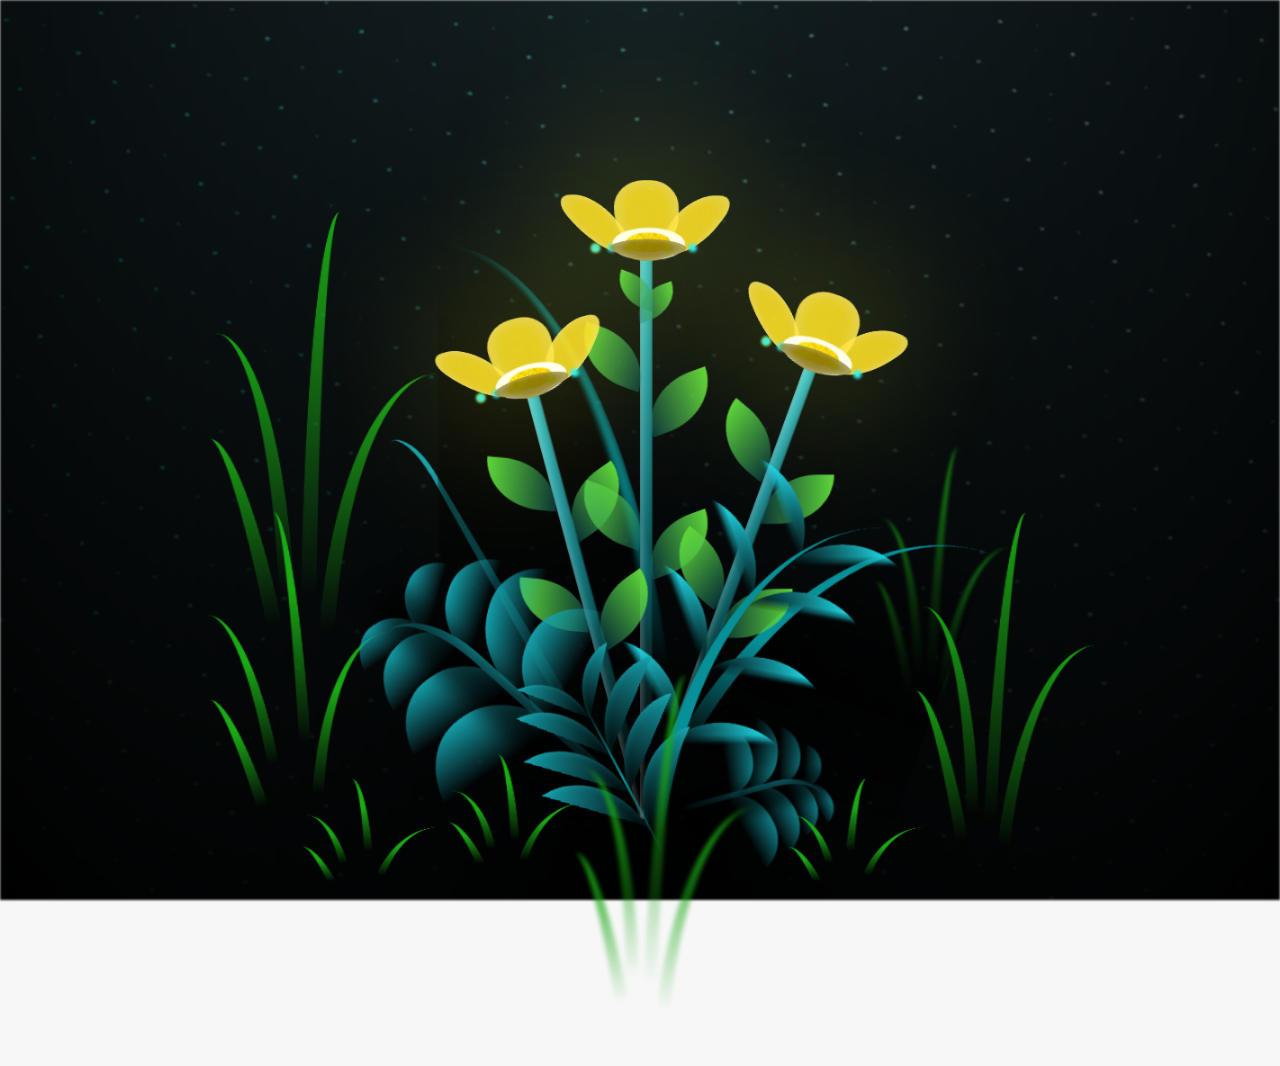
<file: flower.html>
<!DOCTYPE html>
<html lang="es">

<head>
  <meta charset="UTF-8" />
  <meta http-equiv="X-UA-Compatible" content="IE=edge" />
  <meta name="viewport" content="width=device-width, initial-scale=1.0" />
  <link rel="stylesheet" href="css/main.css" />
  <link rel="stylesheet" href="css/main.css">
  <link rel="icon" href="assets/img/flowers.png" type="image/x-icon" />
  <title>Flower</title>
</head>

<body class="container">
  <audio src="/assets/sound/ChristianBasso&HaienQiu-Flowers.mp3" autoplay></audio>
  <div id="lyrics">

  </div>

  <h1 class="titulo">Cada fotografia es un momento congelado en el tiempo. <br> <br>
    Que puede ser transformado en cientos de historias.</h1>
  <div class="night"></div>
  <div class="flowers">
    <div class="flower flower--1">
      <div class="flower__leafs flower__leafs--1">
        <div class="flower__leaf flower__leaf--1"></div>
        <div class="flower__leaf flower__leaf--2"></div>
        <div class="flower__leaf flower__leaf--3"></div>
        <div class="flower__leaf flower__leaf--4"></div>
        <div class="flower__white-circle"></div>

        <div class="flower__light flower__light--1"></div>
        <div class="flower__light flower__light--2"></div>
        <div class="flower__light flower__light--3"></div>
        <div class="flower__light flower__light--4"></div>
        <div class="flower__light flower__light--5"></div>
        <div class="flower__light flower__light--6"></div>
        <div class="flower__light flower__light--7"></div>
        <div class="flower__light flower__light--8"></div>
      </div>
      <div class="flower__line">
        <div class="flower__line__leaf flower__line__leaf--1"></div>
        <div class="flower__line__leaf flower__line__leaf--2"></div>
        <div class="flower__line__leaf flower__line__leaf--3"></div>
        <div class="flower__line__leaf flower__line__leaf--4"></div>
        <div class="flower__line__leaf flower__line__leaf--5"></div>
        <div class="flower__line__leaf flower__line__leaf--6"></div>
      </div>
    </div>

    <div class="flower flower--2">
      <div class="flower__leafs flower__leafs--2">
        <div class="flower__leaf flower__leaf--1"></div>
        <div class="flower__leaf flower__leaf--2"></div>
        <div class="flower__leaf flower__leaf--3"></div>
        <div class="flower__leaf flower__leaf--4"></div>
        <div class="flower__white-circle"></div>

        <div class="flower__light flower__light--1"></div>
        <div class="flower__light flower__light--2"></div>
        <div class="flower__light flower__light--3"></div>
        <div class="flower__light flower__light--4"></div>
        <div class="flower__light flower__light--5"></div>
        <div class="flower__light flower__light--6"></div>
        <div class="flower__light flower__light--7"></div>
        <div class="flower__light flower__light--8"></div>
      </div>
      <div class="flower__line">
        <div class="flower__line__leaf flower__line__leaf--1"></div>
        <div class="flower__line__leaf flower__line__leaf--2"></div>
        <div class="flower__line__leaf flower__line__leaf--3"></div>
        <div class="flower__line__leaf flower__line__leaf--4"></div>
      </div>
    </div>

    <div class="flower flower--3">
      <div class="flower__leafs flower__leafs--3">
        <div class="flower__leaf flower__leaf--1"></div>
        <div class="flower__leaf flower__leaf--2"></div>
        <div class="flower__leaf flower__leaf--3"></div>
        <div class="flower__leaf flower__leaf--4"></div>
        <div class="flower__white-circle"></div>

        <div class="flower__light flower__light--1"></div>
        <div class="flower__light flower__light--2"></div>
        <div class="flower__light flower__light--3"></div>
        <div class="flower__light flower__light--4"></div>
        <div class="flower__light flower__light--5"></div>
        <div class="flower__light flower__light--6"></div>
        <div class="flower__light flower__light--7"></div>
        <div class="flower__light flower__light--8"></div>
      </div>
      <div class="flower__line">
        <div class="flower__line__leaf flower__line__leaf--1"></div>
        <div class="flower__line__leaf flower__line__leaf--2"></div>
        <div class="flower__line__leaf flower__line__leaf--3"></div>
        <div class="flower__line__leaf flower__line__leaf--4"></div>
      </div>
    </div>

    <div class="grow-ans" style="--d: 1.2s">
      <div class="flower__g-long">
        <div class="flower__g-long__top"></div>
        <div class="flower__g-long__bottom"></div>
      </div>
    </div>

    <div class="growing-grass">
      <div class="flower__grass flower__grass--1">
        <div class="flower__grass--top"></div>
        <div class="flower__grass--bottom"></div>
        <div class="flower__grass__leaf flower__grass__leaf--1"></div>
        <div class="flower__grass__leaf flower__grass__leaf--2"></div>
        <div class="flower__grass__leaf flower__grass__leaf--3"></div>
        <div class="flower__grass__leaf flower__grass__leaf--4"></div>
        <div class="flower__grass__leaf flower__grass__leaf--5"></div>
        <div class="flower__grass__leaf flower__grass__leaf--6"></div>
        <div class="flower__grass__leaf flower__grass__leaf--7"></div>
        <div class="flower__grass__leaf flower__grass__leaf--8"></div>
        <div class="flower__grass__overlay"></div>
      </div>
    </div>

    <div class="growing-grass">
      <div class="flower__grass flower__grass--2">
        <div class="flower__grass--top"></div>
        <div class="flower__grass--bottom"></div>
        <div class="flower__grass__leaf flower__grass__leaf--1"></div>
        <div class="flower__grass__leaf flower__grass__leaf--2"></div>
        <div class="flower__grass__leaf flower__grass__leaf--3"></div>
        <div class="flower__grass__leaf flower__grass__leaf--4"></div>
        <div class="flower__grass__leaf flower__grass__leaf--5"></div>
        <div class="flower__grass__leaf flower__grass__leaf--6"></div>
        <div class="flower__grass__leaf flower__grass__leaf--7"></div>
        <div class="flower__grass__leaf flower__grass__leaf--8"></div>
        <div class="flower__grass__overlay"></div>
      </div>
    </div>

    <div class="grow-ans" style="--d: 2.4s">
      <div class="flower__g-right flower__g-right--1">
        <div class="leaf"></div>
      </div>
    </div>

    <div class="grow-ans" style="--d: 2.8s">
      <div class="flower__g-right flower__g-right--2">
        <div class="leaf"></div>
      </div>
    </div>

    <div class="grow-ans" style="--d: 2.8s">
      <div class="flower__g-front">
        <div class="flower__g-front__leaf-wrapper flower__g-front__leaf-wrapper--1">
          <div class="flower__g-front__leaf"></div>
        </div>
        <div class="flower__g-front__leaf-wrapper flower__g-front__leaf-wrapper--2">
          <div class="flower__g-front__leaf"></div>
        </div>
        <div class="flower__g-front__leaf-wrapper flower__g-front__leaf-wrapper--3">
          <div class="flower__g-front__leaf"></div>
        </div>
        <div class="flower__g-front__leaf-wrapper flower__g-front__leaf-wrapper--4">
          <div class="flower__g-front__leaf"></div>
        </div>
        <div class="flower__g-front__leaf-wrapper flower__g-front__leaf-wrapper--5">
          <div class="flower__g-front__leaf"></div>
        </div>
        <div class="flower__g-front__leaf-wrapper flower__g-front__leaf-wrapper--6">
          <div class="flower__g-front__leaf"></div>
        </div>
        <div class="flower__g-front__leaf-wrapper flower__g-front__leaf-wrapper--7">
          <div class="flower__g-front__leaf"></div>
        </div>
        <div class="flower__g-front__leaf-wrapper flower__g-front__leaf-wrapper--8">
          <div class="flower__g-front__leaf"></div>
        </div>
        <div class="flower__g-front__line"></div>
      </div>
    </div>

    <div class="grow-ans" style="--d: 3.2s">
      <div class="flower__g-fr">
        <div class="leaf"></div>
        <div class="flower__g-fr__leaf flower__g-fr__leaf--1"></div>
        <div class="flower__g-fr__leaf flower__g-fr__leaf--2"></div>
        <div class="flower__g-fr__leaf flower__g-fr__leaf--3"></div>
        <div class="flower__g-fr__leaf flower__g-fr__leaf--4"></div>
        <div class="flower__g-fr__leaf flower__g-fr__leaf--5"></div>
        <div class="flower__g-fr__leaf flower__g-fr__leaf--6"></div>
        <div class="flower__g-fr__leaf flower__g-fr__leaf--7"></div>
        <div class="flower__g-fr__leaf flower__g-fr__leaf--8"></div>
      </div>
    </div>

    <div class="long-g long-g--0">
      <div class="grow-ans" style="--d: 3s">
        <div class="leaf leaf--0"></div>
      </div>
      <div class="grow-ans" style="--d: 2.2s">
        <div class="leaf leaf--1"></div>
      </div>
      <div class="grow-ans" style="--d: 3.4s">
        <div class="leaf leaf--2"></div>
      </div>
      <div class="grow-ans" style="--d: 3.6s">
        <div class="leaf leaf--3"></div>
      </div>
    </div>

    <div class="long-g long-g--1">
      <div class="grow-ans" style="--d: 3.6s">
        <div class="leaf leaf--0"></div>
      </div>
      <div class="grow-ans" style="--d: 3.8s">
        <div class="leaf leaf--1"></div>
      </div>
      <div class="grow-ans" style="--d: 4s">
        <div class="leaf leaf--2"></div>
      </div>
      <div class="grow-ans" style="--d: 4.2s">
        <div class="leaf leaf--3"></div>
      </div>
    </div>

    <div class="long-g long-g--2">
      <div class="grow-ans" style="--d: 4s">
        <div class="leaf leaf--0"></div>
      </div>
      <div class="grow-ans" style="--d: 4.2s">
        <div class="leaf leaf--1"></div>
      </div>
      <div class="grow-ans" style="--d: 4.4s">
        <div class="leaf leaf--2"></div>
      </div>
      <div class="grow-ans" style="--d: 4.6s">
        <div class="leaf leaf--3"></div>
      </div>
    </div>

    <div class="long-g long-g--3">
      <div class="grow-ans" style="--d: 4s">
        <div class="leaf leaf--0"></div>
      </div>
      <div class="grow-ans" style="--d: 4.2s">
        <div class="leaf leaf--1"></div>
      </div>
      <div class="grow-ans" style="--d: 3s">
        <div class="leaf leaf--2"></div>
      </div>
      <div class="grow-ans" style="--d: 3.6s">
        <div class="leaf leaf--3"></div>
      </div>
    </div>

    <div class="long-g long-g--4">
      <div class="grow-ans" style="--d: 4s">
        <div class="leaf leaf--0"></div>
      </div>
      <div class="grow-ans" style="--d: 4.2s">
        <div class="leaf leaf--1"></div>
      </div>
      <div class="grow-ans" style="--d: 3s">
        <div class="leaf leaf--2"></div>
      </div>
      <div class="grow-ans" style="--d: 3.6s">
        <div class="leaf leaf--3"></div>
      </div>
    </div>

    <div class="long-g long-g--5">
      <div class="grow-ans" style="--d: 4s">
        <div class="leaf leaf--0"></div>
      </div>
      <div class="grow-ans" style="--d: 4.2s">
        <div class="leaf leaf--1"></div>
      </div>
      <div class="grow-ans" style="--d: 3s">
        <div class="leaf leaf--2"></div>
      </div>
      <div class="grow-ans" style="--d: 3.6s">
        <div class="leaf leaf--3"></div>
      </div>
    </div>

    <div class="long-g long-g--6">
      <div class="grow-ans" style="--d: 4.2s">
        <div class="leaf leaf--0"></div>
      </div>
      <div class="grow-ans" style="--d: 4.4s">
        <div class="leaf leaf--1"></div>
      </div>
      <div class="grow-ans" style="--d: 4.6s">
        <div class="leaf leaf--2"></div>
      </div>
      <div class="grow-ans" style="--d: 4.8s">
        <div class="leaf leaf--3"></div>
      </div>
    </div>

    <div class="long-g long-g--7">
      <div class="grow-ans" style="--d: 3s">
        <div class="leaf leaf--0"></div>
      </div>
      <div class="grow-ans" style="--d: 3.2s">
        <div class="leaf leaf--1"></div>
      </div>
      <div class="grow-ans" style="--d: 3.5s">
        <div class="leaf leaf--2"></div>
      </div>
      <div class="grow-ans" style="--d: 3.6s">
        <div class="leaf leaf--3"></div>
      </div>
    </div>
  </div>
  <script src="js/anim.js"></script>
  <script src="js/main.js"></script>
</body>

</html>
</file>
<file: css/main.css>
*,
*::after,
*::before {
  padding: 0;
  margin: 0;
  box-sizing: border-box;
}

:root {
  --dark-color: #000;
}

body {
  display: flex;
  align-items: flex-end;
  justify-content: center;
  min-height: 100vh;
  background-color: var(--dark-color);
  overflow: hidden;
  perspective: 1000px;
}

#lyrics {
  font-size: 28px;
  font-family: "Franklin Gothic Medium", "Arial Narrow", Arial, sans-serif;
  color: white;
  position: absolute;
  margin-bottom: 20%;
  z-index: 1;
  font-weight: bold;
  letter-spacing: 4px;
}
@media only screen and (max-width: 600px) {
  /* Estilos específicos para dispositivos con un ancho máximo de 600px */
  #lyrics {
      font-size: 14px; /* Reduce el tamaño del texto para dispositivos más pequeños */
      margin-bottom: 530px;
      letter-spacing: 3px;
  }

}
.titulo {
  margin-bottom: 180px;
  font-family: "Arial Narrow", Arial, sans-serif;
  color: yellow;
  position: absolute;
  font-weight: bold;
  letter-spacing: 10px;
  opacity: 0;
  animation: fadeIn 3s ease-in-out forwards;
  text-align: center;
}
@keyframes fadeIn {
  from {
    opacity: 0;
  }
  to {
    opacity: 1;
  }
}

.night {
  z-index: -1;
  position: absolute;
  left: 50%;
  top: 0;
  transform: translateX(-50%);
  width: 100%;
  height: 100%;
  filter: blur(0.1vmin);
  background-image: radial-gradient(
      ellipse at top,
      transparent 0%,
      var(--dark-color)
    ),
    radial-gradient(
      ellipse at bottom,
      var(--dark-color),
      rgba(145, 233, 255, 0.2)
    ),
    repeating-linear-gradient(
      220deg,
      rgb(0, 0, 0) 0px,
      rgb(0, 0, 0) 19px,
      transparent 19px,
      transparent 22px
    ),
    repeating-linear-gradient(
      189deg,
      rgb(0, 0, 0) 0px,
      rgb(0, 0, 0) 19px,
      transparent 19px,
      transparent 22px
    ),
    repeating-linear-gradient(
      148deg,
      rgb(0, 0, 0) 0px,
      rgb(0, 0, 0) 19px,
      transparent 19px,
      transparent 22px
    ),
    linear-gradient(90deg, rgb(0, 255, 250), rgb(240, 240, 240));
}

.flowers {
  position: relative;
  transform: scale(0.9);
  /*margin-bottom: 100px;
  */
}

@media only screen and (max-width: 600px) {
  /* Estilos específicos para dispositivos con un ancho máximo de 600px */
.flowers {
      font-size: 14px;
      margin-bottom: 35%;
      letter-spacing: 3px;
      transform: scale(1.0);
}

}

.flower {
  position: absolute;
  bottom: 10vmin;
  transform-origin: bottom center;
  z-index: 10;
  --fl-speed: 0.8s;
}
.flower--1 {
  -webkit-animation: moving-flower-1 4s linear infinite;
  animation: moving-flower-1 4s linear infinite;
}
.flower--1 .flower__line {
  height: 70vmin;
  -webkit-animation-delay: 0.3s;
  animation-delay: 0.3s;
}
.flower--1 .flower__line__leaf--1 {
  -webkit-animation: blooming-leaf-right var(--fl-speed) 1.6s backwards;
  animation: blooming-leaf-right var(--fl-speed) 1.6s backwards;
}
.flower--1 .flower__line__leaf--2 {
  -webkit-animation: blooming-leaf-right var(--fl-speed) 1.4s backwards;
  animation: blooming-leaf-right var(--fl-speed) 1.4s backwards;
}
.flower--1 .flower__line__leaf--3 {
  -webkit-animation: blooming-leaf-left var(--fl-speed) 1.2s backwards;
  animation: blooming-leaf-left var(--fl-speed) 1.2s backwards;
}
.flower--1 .flower__line__leaf--4 {
  -webkit-animation: blooming-leaf-left var(--fl-speed) 1s backwards;
  animation: blooming-leaf-left var(--fl-speed) 1s backwards;
}
.flower--1 .flower__line__leaf--5 {
  -webkit-animation: blooming-leaf-right var(--fl-speed) 1.8s backwards;
  animation: blooming-leaf-right var(--fl-speed) 1.8s backwards;
}
.flower--1 .flower__line__leaf--6 {
  -webkit-animation: blooming-leaf-left var(--fl-speed) 2s backwards;
  animation: blooming-leaf-left var(--fl-speed) 2s backwards;
}
.flower--2 {
  left: 50%;
  transform: rotate(20deg);
  -webkit-animation: moving-flower-2 4s linear infinite;
  animation: moving-flower-2 4s linear infinite;
}
.flower--2 .flower__line {
  height: 60vmin;
  -webkit-animation-delay: 0.6s;
  animation-delay: 0.6s;
}
.flower--2 .flower__line__leaf--1 {
  -webkit-animation: blooming-leaf-right var(--fl-speed) 1.9s backwards;
  animation: blooming-leaf-right var(--fl-speed) 1.9s backwards;
}
.flower--2 .flower__line__leaf--2 {
  -webkit-animation: blooming-leaf-right var(--fl-speed) 1.7s backwards;
  animation: blooming-leaf-right var(--fl-speed) 1.7s backwards;
}
.flower--2 .flower__line__leaf--3 {
  -webkit-animation: blooming-leaf-left var(--fl-speed) 1.5s backwards;
  animation: blooming-leaf-left var(--fl-speed) 1.5s backwards;
}
.flower--2 .flower__line__leaf--4 {
  -webkit-animation: blooming-leaf-left var(--fl-speed) 1.3s backwards;
  animation: blooming-leaf-left var(--fl-speed) 1.3s backwards;
}
.flower--3 {
  left: 50%;
  transform: rotate(-15deg);
  -webkit-animation: moving-flower-3 4s linear infinite;
  animation: moving-flower-3 4s linear infinite;
}
.flower--3 .flower__line {
  -webkit-animation-delay: 0.9s;
  animation-delay: 0.9s;
}
.flower--3 .flower__line__leaf--1 {
  -webkit-animation: blooming-leaf-right var(--fl-speed) 2.5s backwards;
  animation: blooming-leaf-right var(--fl-speed) 2.5s backwards;
}
.flower--3 .flower__line__leaf--2 {
  -webkit-animation: blooming-leaf-right var(--fl-speed) 2.3s backwards;
  animation: blooming-leaf-right var(--fl-speed) 2.3s backwards;
}
.flower--3 .flower__line__leaf--3 {
  -webkit-animation: blooming-leaf-left var(--fl-speed) 2.1s backwards;
  animation: blooming-leaf-left var(--fl-speed) 2.1s backwards;
}
.flower--3 .flower__line__leaf--4 {
  -webkit-animation: blooming-leaf-left var(--fl-speed) 1.9s backwards;
  animation: blooming-leaf-left var(--fl-speed) 1.9s backwards;
}
.flower__leafs {
  position: relative;
  -webkit-animation: blooming-flower 2s backwards;
  animation: blooming-flower 2s backwards;
}
.flower__leafs--1 {
  -webkit-animation-delay: 1.1s;
  animation-delay: 1.1s;
}
.flower__leafs--2 {
  -webkit-animation-delay: 1.4s;
  animation-delay: 1.4s;
}
.flower__leafs--3 {
  -webkit-animation-delay: 1.7s;
  animation-delay: 1.7s;
}
.flower__leafs::after {
  content: "";
  position: absolute;
  left: 0;
  top: 0;
  transform: translate(-50%, -100%);
  width: 8vmin;
  height: 8vmin;
  background-color: #f9fd25;
  /* background-color: #fd2525; */
  filter: blur(10vmin);
}
.flower__leaf {
  position: absolute;
  bottom: 0;
  left: 50%;
  width: 8vmin;
  height: 11vmin;
  border-radius: 51% 49% 47% 53%/44% 45% 55% 69%;
  background-color: #253bfd;
  background-color: #fddd25;
  transform-origin: bottom center;
  opacity: 0.9;
  box-shadow: inset 0 0 2vmin rgba(255, 255, 255, 0.5);
}
.flower__leaf--1 {
  transform: translate(-10%, 1%) rotateY(40deg) rotateX(-50deg);
}
.flower__leaf--2 {
  transform: translate(-50%, -4%) rotateX(40deg);
}
.flower__leaf--3 {
  transform: translate(-90%, 0%) rotateY(45deg) rotateX(50deg);
}
.flower__leaf--4 {
  width: 8vmin;
  height: 8vmin;
  transform-origin: bottom left;
  border-radius: 4vmin 10vmin 4vmin 4vmin;
  transform: translate(0%, 18%) rotateX(70deg) rotate(-43deg);
  background-color: #7c6901;
  z-index: 1;
  opacity: 0.8;
}
.flower__white-circle {
  position: absolute;
  left: -3.5vmin;
  top: -3vmin;
  width: 9vmin;
  height: 4vmin;
  border-radius: 50%;
  background-color: #fff;
}
.flower__white-circle::after {
  content: "";
  position: absolute;
  left: 50%;
  top: 45%;
  transform: translate(-50%, -50%);
  width: 60%;
  height: 60%;
  border-radius: inherit;
  background-image: repeating-linear-gradient(
      135deg,
      rgba(0, 0, 0, 0.03) 0px,
      rgba(0, 0, 0, 0.03) 1px,
      transparent 1px,
      transparent 12px
    ),
    repeating-linear-gradient(
      45deg,
      rgba(0, 0, 0, 0.03) 0px,
      rgba(0, 0, 0, 0.03) 1px,
      transparent 1px,
      transparent 12px
    ),
    repeating-linear-gradient(
      67.5deg,
      rgba(0, 0, 0, 0.03) 0px,
      rgba(0, 0, 0, 0.03) 1px,
      transparent 1px,
      transparent 12px
    ),
    repeating-linear-gradient(
      135deg,
      rgba(0, 0, 0, 0.03) 0px,
      rgba(0, 0, 0, 0.03) 1px,
      transparent 1px,
      transparent 12px
    ),
    repeating-linear-gradient(
      45deg,
      rgba(0, 0, 0, 0.03) 0px,
      rgba(0, 0, 0, 0.03) 1px,
      transparent 1px,
      transparent 12px
    ),
    repeating-linear-gradient(
      112.5deg,
      rgba(0, 0, 0, 0.03) 0px,
      rgba(0, 0, 0, 0.03) 1px,
      transparent 1px,
      transparent 12px
    ),
    repeating-linear-gradient(
      112.5deg,
      rgba(0, 0, 0, 0.03) 0px,
      rgba(0, 0, 0, 0.03) 1px,
      transparent 1px,
      transparent 12px
    ),
    repeating-linear-gradient(
      45deg,
      rgba(0, 0, 0, 0.03) 0px,
      rgba(0, 0, 0, 0.03) 1px,
      transparent 1px,
      transparent 12px
    ),
    repeating-linear-gradient(
      22.5deg,
      rgba(0, 0, 0, 0.03) 0px,
      rgba(0, 0, 0, 0.03) 1px,
      transparent 1px,
      transparent 12px
    ),
    repeating-linear-gradient(
      45deg,
      rgba(0, 0, 0, 0.03) 0px,
      rgba(0, 0, 0, 0.03) 1px,
      transparent 1px,
      transparent 12px
    ),
    repeating-linear-gradient(
      22.5deg,
      rgba(0, 0, 0, 0.03) 0px,
      rgba(0, 0, 0, 0.03) 1px,
      transparent 1px,
      transparent 12px
    ),
    repeating-linear-gradient(
      135deg,
      rgba(0, 0, 0, 0.03) 0px,
      rgba(0, 0, 0, 0.03) 1px,
      transparent 1px,
      transparent 12px
    ),
    repeating-linear-gradient(
      157.5deg,
      rgba(0, 0, 0, 0.03) 0px,
      rgba(0, 0, 0, 0.03) 1px,
      transparent 1px,
      transparent 12px
    ),
    repeating-linear-gradient(
      67.5deg,
      rgba(0, 0, 0, 0.03) 0px,
      rgba(0, 0, 0, 0.03) 1px,
      transparent 1px,
      transparent 12px
    ),
    repeating-linear-gradient(
      67.5deg,
      rgba(0, 0, 0, 0.03) 0px,
      rgba(0, 0, 0, 0.03) 1px,
      transparent 1px,
      transparent 12px
    ),
    linear-gradient(90deg, rgb(255, 235, 18), rgb(255, 206, 0));
}
.flower__line {
  height: 55vmin;
  width: 1.5vmin;
  background-image: linear-gradient(
      to left,
      rgba(0, 0, 0, 0.2),
      transparent,
      rgba(255, 255, 255, 0.2)
    ),
    linear-gradient(to top, transparent 10%, #14757a, #39c6d6);
  box-shadow: inset 0 0 2px rgba(0, 0, 0, 0.5);
  -webkit-animation: grow-flower-tree 4s backwards;
  animation: grow-flower-tree 4s backwards;
}
.flower__line__leaf {
  --w: 7vmin;
  --h: calc(var(--w) + 2vmin);
  position: absolute;
  top: 20%;
  left: 90%;
  width: var(--w);
  height: var(--h);
  border-top-right-radius: var(--h);
  border-bottom-left-radius: var(--h);
  background-image: linear-gradient(to top, rgba(20, 117, 122, 0.4), #5ed639);
}
.flower__line__leaf--1 {
  transform: rotate(70deg) rotateY(30deg);
}
.flower__line__leaf--2 {
  top: 45%;
  transform: rotate(70deg) rotateY(30deg);
}
.flower__line__leaf--3,
.flower__line__leaf--4,
.flower__line__leaf--6 {
  border-top-right-radius: 0;
  border-bottom-left-radius: 0;
  border-top-left-radius: var(--h);
  border-bottom-right-radius: var(--h);
  left: -460%;
  top: 12%;
  transform: rotate(-70deg) rotateY(30deg);
}
.flower__line__leaf--4 {
  top: 40%;
}
.flower__line__leaf--5 {
  top: 0;
  transform-origin: left;
  transform: rotate(70deg) rotateY(30deg) scale(0.6);
}
.flower__line__leaf--6 {
  top: -2%;
  left: -450%;
  transform-origin: right;
  transform: rotate(-70deg) rotateY(30deg) scale(0.6);
}
.flower__light {
  position: absolute;
  bottom: 0vmin;
  width: 1vmin;
  height: 1vmin;
  background-color: rgb(255, 251, 0);
  border-radius: 50%;
  filter: blur(0.2vmin);
  -webkit-animation: light-ans 4s linear infinite backwards;
  animation: light-ans 4s linear infinite backwards;
}
.flower__light:nth-child(odd) {
  background-color: #23f0ff;
}
.flower__light--1 {
  left: -2vmin;
  -webkit-animation-delay: 1s;
  animation-delay: 1s;
}
.flower__light--2 {
  left: 3vmin;
  -webkit-animation-delay: 0.5s;
  animation-delay: 0.5s;
}
.flower__light--3 {
  left: -6vmin;
  -webkit-animation-delay: 0.3s;
  animation-delay: 0.3s;
}
.flower__light--4 {
  left: 6vmin;
  -webkit-animation-delay: 0.9s;
  animation-delay: 0.9s;
}
.flower__light--5 {
  left: -1vmin;
  -webkit-animation-delay: 1.5s;
  animation-delay: 1.5s;
}
.flower__light--6 {
  left: -4vmin;
  -webkit-animation-delay: 3s;
  animation-delay: 3s;
}
.flower__light--7 {
  left: 3vmin;
  -webkit-animation-delay: 2s;
  animation-delay: 2s;
}
.flower__light--8 {
  left: -6vmin;
  -webkit-animation-delay: 3.5s;
  animation-delay: 3.5s;
}
.flower__grass {
  --c: #159faa;
  --line-w: 1.5vmin;
  position: absolute;
  bottom: 12vmin;
  left: -7vmin;
  display: flex;
  flex-direction: column;
  align-items: flex-end;
  z-index: 20;
  transform-origin: bottom center;
  transform: rotate(-48deg) rotateY(40deg);
}
.flower__grass--1 {
  -webkit-animation: moving-grass 2s linear infinite;
  animation: moving-grass 2s linear infinite;
}
.flower__grass--2 {
  left: 2vmin;
  bottom: 10vmin;
  transform: scale(0.5) rotate(75deg) rotateX(10deg) rotateY(-200deg);
  opacity: 0.8;
  z-index: 0;
  -webkit-animation: moving-grass--2 1.5s linear infinite;
  animation: moving-grass--2 1.5s linear infinite;
}
.flower__grass--top {
  width: 7vmin;
  height: 10vmin;
  border-top-right-radius: 100%;
  border-right: var(--line-w) solid var(--c);
  transform-origin: bottom center;
  transform: rotate(-2deg);
}
.flower__grass--bottom {
  margin-top: -2px;
  width: var(--line-w);
  height: 25vmin;
  background-image: linear-gradient(to top, transparent, var(--c));
}
.flower__grass__leaf {
  --size: 10vmin;
  position: absolute;
  width: calc(var(--size) * 2.1);
  height: var(--size);
  border-top-left-radius: var(--size);
  border-top-right-radius: var(--size);
  background-image: linear-gradient(
    to top,
    transparent,
    transparent 30%,
    var(--c)
  );
  z-index: 100;
}
.flower__grass__leaf--1 {
  top: -6%;
  left: 30%;
  --size: 6vmin;
  transform: rotate(-20deg);
  -webkit-animation: growing-grass-ans--1 2s 2.6s backwards;
  animation: growing-grass-ans--1 2s 2.6s backwards;
}
@-webkit-keyframes growing-grass-ans--1 {
  0% {
    transform-origin: bottom left;
    transform: rotate(-20deg) scale(0);
  }
}
@keyframes growing-grass-ans--1 {
  0% {
    transform-origin: bottom left;
    transform: rotate(-20deg) scale(0);
  }
}
.flower__grass__leaf--2 {
  top: -5%;
  left: -110%;
  --size: 6vmin;
  transform: rotate(10deg);
  -webkit-animation: growing-grass-ans--2 2s 2.4s linear backwards;
  animation: growing-grass-ans--2 2s 2.4s linear backwards;
}
@-webkit-keyframes growing-grass-ans--2 {
  0% {
    transform-origin: bottom right;
    transform: rotate(10deg) scale(0);
  }
}
@keyframes growing-grass-ans--2 {
  0% {
    transform-origin: bottom right;
    transform: rotate(10deg) scale(0);
  }
}
.flower__grass__leaf--3 {
  top: 5%;
  left: 60%;
  --size: 8vmin;
  transform: rotate(-18deg) rotateX(-20deg);
  -webkit-animation: growing-grass-ans--3 2s 2.2s linear backwards;
  animation: growing-grass-ans--3 2s 2.2s linear backwards;
}
@-webkit-keyframes growing-grass-ans--3 {
  0% {
    transform-origin: bottom left;
    transform: rotate(-18deg) rotateX(-20deg) scale(0);
  }
}
@keyframes growing-grass-ans--3 {
  0% {
    transform-origin: bottom left;
    transform: rotate(-18deg) rotateX(-20deg) scale(0);
  }
}
.flower__grass__leaf--4 {
  top: 6%;
  left: -135%;
  --size: 8vmin;
  transform: rotate(2deg);
  -webkit-animation: growing-grass-ans--4 2s 2s linear backwards;
  animation: growing-grass-ans--4 2s 2s linear backwards;
}
@-webkit-keyframes growing-grass-ans--4 {
  0% {
    transform-origin: bottom right;
    transform: rotate(2deg) scale(0);
  }
}
@keyframes growing-grass-ans--4 {
  0% {
    transform-origin: bottom right;
    transform: rotate(2deg) scale(0);
  }
}
.flower__grass__leaf--5 {
  top: 20%;
  left: 60%;
  --size: 10vmin;
  transform: rotate(-24deg) rotateX(-20deg);
  -webkit-animation: growing-grass-ans--5 2s 1.8s linear backwards;
  animation: growing-grass-ans--5 2s 1.8s linear backwards;
}
@-webkit-keyframes growing-grass-ans--5 {
  0% {
    transform-origin: bottom left;
    transform: rotate(-24deg) rotateX(-20deg) scale(0);
  }
}
@keyframes growing-grass-ans--5 {
  0% {
    transform-origin: bottom left;
    transform: rotate(-24deg) rotateX(-20deg) scale(0);
  }
}
.flower__grass__leaf--6 {
  top: 22%;
  left: -180%;
  --size: 10vmin;
  transform: rotate(10deg);
  -webkit-animation: growing-grass-ans--6 2s 1.6s linear backwards;
  animation: growing-grass-ans--6 2s 1.6s linear backwards;
}
@-webkit-keyframes growing-grass-ans--6 {
  0% {
    transform-origin: bottom right;
    transform: rotate(10deg) scale(0);
  }
}
@keyframes growing-grass-ans--6 {
  0% {
    transform-origin: bottom right;
    transform: rotate(10deg) scale(0);
  }
}
.flower__grass__leaf--7 {
  top: 39%;
  left: 70%;
  --size: 10vmin;
  transform: rotate(-10deg);
  -webkit-animation: growing-grass-ans--7 2s 1.4s linear backwards;
  animation: growing-grass-ans--7 2s 1.4s linear backwards;
}
@-webkit-keyframes growing-grass-ans--7 {
  0% {
    transform-origin: bottom left;
    transform: rotate(-10deg) scale(0);
  }
}
@keyframes growing-grass-ans--7 {
  0% {
    transform-origin: bottom left;
    transform: rotate(-10deg) scale(0);
  }
}
.flower__grass__leaf--8 {
  top: 40%;
  left: -215%;
  --size: 11vmin;
  transform: rotate(10deg);
  -webkit-animation: growing-grass-ans--8 2s 1.2s linear backwards;
  animation: growing-grass-ans--8 2s 1.2s linear backwards;
}
@-webkit-keyframes growing-grass-ans--8 {
  0% {
    transform-origin: bottom right;
    transform: rotate(10deg) scale(0);
  }
}
@keyframes growing-grass-ans--8 {
  0% {
    transform-origin: bottom right;
    transform: rotate(10deg) scale(0);
  }
}
.flower__grass__overlay {
  position: absolute;
  top: -10%;
  right: 0%;
  width: 100%;
  height: 100%;
  background-color: rgba(0, 0, 0, 0.6);
  filter: blur(1.5vmin);
  z-index: 100;
}
.flower__g-long {
  --w: 2vmin;
  --h: 6vmin;
  --c: #159faa;
  position: absolute;
  bottom: 10vmin;
  left: -3vmin;
  transform-origin: bottom center;
  transform: rotate(-30deg) rotateY(-20deg);
  display: flex;
  flex-direction: column;
  align-items: flex-end;
  -webkit-animation: flower-g-long-ans 3s linear infinite;
  animation: flower-g-long-ans 3s linear infinite;
}
@-webkit-keyframes flower-g-long-ans {
  0%,
  100% {
    transform: rotate(-30deg) rotateY(-20deg);
  }
  50% {
    transform: rotate(-32deg) rotateY(-20deg);
  }
}
@keyframes flower-g-long-ans {
  0%,
  100% {
    transform: rotate(-30deg) rotateY(-20deg);
  }
  50% {
    transform: rotate(-32deg) rotateY(-20deg);
  }
}
.flower__g-long__top {
  top: calc(var(--h) * -1);
  width: calc(var(--w) + 1vmin);
  height: var(--h);
  border-top-right-radius: 100%;
  border-right: 0.7vmin solid var(--c);
  transform: translate(-0.7vmin, 1vmin);
}
.flower__g-long__bottom {
  width: var(--w);
  height: 50vmin;
  transform-origin: bottom center;
  background-image: linear-gradient(to top, transparent 30%, var(--c));
  box-shadow: inset 0 0 2px rgba(0, 0, 0, 0.5);
  -webkit-clip-path: polygon(35% 0, 65% 1%, 100% 100%, 0% 100%);
  clip-path: polygon(35% 0, 65% 1%, 100% 100%, 0% 100%);
}
.flower__g-right {
  position: absolute;
  bottom: 6vmin;
  left: -2vmin;
  transform-origin: bottom left;
  transform: rotate(20deg);
}
.flower__g-right .leaf {
  width: 30vmin;
  height: 50vmin;
  border-top-left-radius: 100%;
  border-left: 2vmin solid #079097;
  background-image: linear-gradient(
    to bottom,
    transparent,
    var(--dark-color) 60%
  );
  -webkit-mask-image: linear-gradient(to top, transparent 30%, #079097 60%);
}
.flower__g-right--1 {
  -webkit-animation: flower-g-right-ans 2.5s linear infinite;
  animation: flower-g-right-ans 2.5s linear infinite;
}
.flower__g-right--2 {
  left: 5vmin;
  transform: rotateY(-180deg);
  -webkit-animation: flower-g-right-ans--2 3s linear infinite;
  animation: flower-g-right-ans--2 3s linear infinite;
}
.flower__g-right--2 .leaf {
  height: 75vmin;
  filter: blur(0.3vmin);
  opacity: 0.8;
}
@-webkit-keyframes flower-g-right-ans {
  0%,
  100% {
    transform: rotate(20deg);
  }
  50% {
    transform: rotate(24deg) rotateX(-20deg);
  }
}
@keyframes flower-g-right-ans {
  0%,
  100% {
    transform: rotate(20deg);
  }
  50% {
    transform: rotate(24deg) rotateX(-20deg);
  }
}
@-webkit-keyframes flower-g-right-ans--2 {
  0%,
  100% {
    transform: rotateY(-180deg) rotate(0deg) rotateX(-20deg);
  }
  50% {
    transform: rotateY(-180deg) rotate(6deg) rotateX(-20deg);
  }
}
@keyframes flower-g-right-ans--2 {
  0%,
  100% {
    transform: rotateY(-180deg) rotate(0deg) rotateX(-20deg);
  }
  50% {
    transform: rotateY(-180deg) rotate(6deg) rotateX(-20deg);
  }
}
.flower__g-front {
  position: absolute;
  bottom: 6vmin;
  left: 2.5vmin;
  z-index: 100;
  transform-origin: bottom center;
  transform: rotate(-28deg) rotateY(30deg) scale(1.04);
  -webkit-animation: flower__g-front-ans 2s linear infinite;
  animation: flower__g-front-ans 2s linear infinite;
}
@-webkit-keyframes flower__g-front-ans {
  0%,
  100% {
    transform: rotate(-28deg) rotateY(30deg) scale(1.04);
  }
  50% {
    transform: rotate(-35deg) rotateY(40deg) scale(1.04);
  }
}
@keyframes flower__g-front-ans {
  0%,
  100% {
    transform: rotate(-28deg) rotateY(30deg) scale(1.04);
  }
  50% {
    transform: rotate(-35deg) rotateY(40deg) scale(1.04);
  }
}
.flower__g-front__line {
  width: 0.3vmin;
  height: 20vmin;
  background-image: linear-gradient(
    to top,
    transparent,
    #079097,
    transparent 100%
  );
  position: relative;
}
.flower__g-front__leaf-wrapper {
  position: absolute;
  top: 0;
  left: 0;
  transform-origin: bottom left;
  transform: rotate(10deg);
}
.flower__g-front__leaf-wrapper:nth-child(even) {
  left: 0vmin;
  transform: rotateY(-180deg) rotate(5deg);
  -webkit-animation: flower__g-front__leaf-left-ans 1s ease-in backwards;
  animation: flower__g-front__leaf-left-ans 1s ease-in backwards;
}
.flower__g-front__leaf-wrapper:nth-child(odd) {
  -webkit-animation: flower__g-front__leaf-ans 1s ease-in backwards;
  animation: flower__g-front__leaf-ans 1s ease-in backwards;
}
.flower__g-front__leaf-wrapper--1 {
  top: -8vmin;
  transform: scale(0.7);
  -webkit-animation: flower__g-front__leaf-ans 1s 5.5s ease-in backwards !important;
  animation: flower__g-front__leaf-ans 1s 5.5s ease-in backwards !important;
}
.flower__g-front__leaf-wrapper--2 {
  top: -8vmin;
  transform: rotateY(-180deg) scale(0.7) !important;
  -webkit-animation: flower__g-front__leaf-left-ans-2 1s 4.6s ease-in backwards !important;
  animation: flower__g-front__leaf-left-ans-2 1s 4.6s ease-in backwards !important;
}
.flower__g-front__leaf-wrapper--3 {
  top: -3vmin;
  -webkit-animation: flower__g-front__leaf-ans 1s 4.6s ease-in backwards;
  animation: flower__g-front__leaf-ans 1s 4.6s ease-in backwards;
}
.flower__g-front__leaf-wrapper--4 {
  top: -3vmin;
  transform: rotateY(-180deg) scale(0.9) !important;
  -webkit-animation: flower__g-front__leaf-left-ans-2 1s 4.6s ease-in backwards !important;
  animation: flower__g-front__leaf-left-ans-2 1s 4.6s ease-in backwards !important;
}
@-webkit-keyframes flower__g-front__leaf-left-ans-2 {
  0% {
    transform: rotateY(-180deg) scale(0);
  }
}
@keyframes flower__g-front__leaf-left-ans-2 {
  0% {
    transform: rotateY(-180deg) scale(0);
  }
}
.flower__g-front__leaf-wrapper--5,
.flower__g-front__leaf-wrapper--6 {
  top: 2vmin;
}
.flower__g-front__leaf-wrapper--7,
.flower__g-front__leaf-wrapper--8 {
  top: 6.5vmin;
}
.flower__g-front__leaf-wrapper--2 {
  -webkit-animation-delay: 5.2s !important;
  animation-delay: 5.2s !important;
}
.flower__g-front__leaf-wrapper--3 {
  -webkit-animation-delay: 4.9s !important;
  animation-delay: 4.9s !important;
}
.flower__g-front__leaf-wrapper--5 {
  -webkit-animation-delay: 4.3s !important;
  animation-delay: 4.3s !important;
}
.flower__g-front__leaf-wrapper--6 {
  -webkit-animation-delay: 4.1s !important;
  animation-delay: 4.1s !important;
}
.flower__g-front__leaf-wrapper--7 {
  -webkit-animation-delay: 3.8s !important;
  animation-delay: 3.8s !important;
}
.flower__g-front__leaf-wrapper--8 {
  -webkit-animation-delay: 3.5s !important;
  animation-delay: 3.5s !important;
}
@-webkit-keyframes flower__g-front__leaf-ans {
  0% {
    transform: rotate(10deg) scale(0);
  }
}
@keyframes flower__g-front__leaf-ans {
  0% {
    transform: rotate(10deg) scale(0);
  }
}
@-webkit-keyframes flower__g-front__leaf-left-ans {
  0% {
    transform: rotateY(-180deg) rotate(5deg) scale(0);
  }
}
@keyframes flower__g-front__leaf-left-ans {
  0% {
    transform: rotateY(-180deg) rotate(5deg) scale(0);
  }
}
.flower__g-front__leaf {
  width: 10vmin;
  height: 10vmin;
  border-radius: 100% 0% 0% 100%/100% 100% 0% 0%;
  box-shadow: inset 0 2px 1vmin hsla(184deg, 97%, 58%, 0.2);
  background-image: linear-gradient(
      to bottom left,
      transparent,
      var(--dark-color)
    ),
    linear-gradient(to bottom right, #159faa 50%, transparent 50%, transparent);
  -webkit-mask-image: linear-gradient(
    to bottom right,
    #159faa 50%,
    transparent 50%,
    transparent
  );
  mask-image: linear-gradient(
    to bottom right,
    #159faa 50%,
    transparent 50%,
    transparent
  );
}
.flower__g-fr {
  position: absolute;
  bottom: -4vmin;
  left: vmin;
  transform-origin: bottom left;
  z-index: 10;
  -webkit-animation: flower__g-fr-ans 2s linear infinite;
  animation: flower__g-fr-ans 2s linear infinite;
}
@-webkit-keyframes flower__g-fr-ans {
  0%,
  100% {
    transform: rotate(2deg);
  }
  50% {
    transform: rotate(4deg);
  }
}
@keyframes flower__g-fr-ans {
  0%,
  100% {
    transform: rotate(2deg);
  }
  50% {
    transform: rotate(4deg);
  }
}
.flower__g-fr .leaf {
  width: 30vmin;
  height: 50vmin;
  border-top-left-radius: 100%;
  border-left: 2vmin solid #079097;
  -webkit-mask-image: linear-gradient(to top, transparent 25%, #079097 50%);
  position: relative;
  z-index: 1;
}
.flower__g-fr__leaf {
  position: absolute;
  top: 0;
  left: 0;
  width: 10vmin;
  height: 10vmin;
  border-radius: 100% 0% 0% 100%/100% 100% 0% 0%;
  box-shadow: inset 0 2px 1vmin hsla(184deg, 97%, 58%, 0.2);
  background-image: linear-gradient(
      to bottom left,
      transparent,
      var(--dark-color) 98%
    ),
    linear-gradient(to bottom right, #23f0ff 45%, transparent 50%, transparent);
  -webkit-mask-image: linear-gradient(
    135deg,
    #159faa 40%,
    transparent 50%,
    transparent
  );
}
.flower__g-fr__leaf--1 {
  left: 20vmin;
  transform: rotate(45deg);
  -webkit-animation: flower__g-fr-leaft-ans-1 0.5s 5.2s linear backwards;
  animation: flower__g-fr-leaft-ans-1 0.5s 5.2s linear backwards;
}
@-webkit-keyframes flower__g-fr-leaft-ans-1 {
  0% {
    transform-origin: left;
    transform: rotate(45deg) scale(0);
  }
}
@keyframes flower__g-fr-leaft-ans-1 {
  0% {
    transform-origin: left;
    transform: rotate(45deg) scale(0);
  }
}
.flower__g-fr__leaf--2 {
  left: 12vmin;
  top: -7vmin;
  transform: rotate(25deg) rotateY(-180deg);
  -webkit-animation: flower__g-fr-leaft-ans-6 0.5s 5s linear backwards;
  animation: flower__g-fr-leaft-ans-6 0.5s 5s linear backwards;
}
.flower__g-fr__leaf--3 {
  left: 15vmin;
  top: 6vmin;
  transform: rotate(55deg);
  -webkit-animation: flower__g-fr-leaft-ans-5 0.5s 4.8s linear backwards;
  animation: flower__g-fr-leaft-ans-5 0.5s 4.8s linear backwards;
}
.flower__g-fr__leaf--4 {
  left: 6vmin;
  top: -2vmin;
  transform: rotate(25deg) rotateY(-180deg);
  -webkit-animation: flower__g-fr-leaft-ans-6 0.5s 4.6s linear backwards;
  animation: flower__g-fr-leaft-ans-6 0.5s 4.6s linear backwards;
}
.flower__g-fr__leaf--5 {
  left: 10vmin;
  top: 14vmin;
  transform: rotate(55deg);
  -webkit-animation: flower__g-fr-leaft-ans-5 0.5s 4.4s linear backwards;
  animation: flower__g-fr-leaft-ans-5 0.5s 4.4s linear backwards;
}
@-webkit-keyframes flower__g-fr-leaft-ans-5 {
  0% {
    transform-origin: left;
    transform: rotate(55deg) scale(0);
  }
}
@keyframes flower__g-fr-leaft-ans-5 {
  0% {
    transform-origin: left;
    transform: rotate(55deg) scale(0);
  }
}
.flower__g-fr__leaf--6 {
  left: 0vmin;
  top: 6vmin;
  transform: rotate(25deg) rotateY(-180deg);
  -webkit-animation: flower__g-fr-leaft-ans-6 0.5s 4.2s linear backwards;
  animation: flower__g-fr-leaft-ans-6 0.5s 4.2s linear backwards;
}
@-webkit-keyframes flower__g-fr-leaft-ans-6 {
  0% {
    transform-origin: right;
    transform: rotate(25deg) rotateY(-180deg) scale(0);
  }
}
@keyframes flower__g-fr-leaft-ans-6 {
  0% {
    transform-origin: right;
    transform: rotate(25deg) rotateY(-180deg) scale(0);
  }
}
.flower__g-fr__leaf--7 {
  left: 5vmin;
  top: 22vmin;
  transform: rotate(45deg);
  -webkit-animation: flower__g-fr-leaft-ans-7 0.5s 4s linear backwards;
  animation: flower__g-fr-leaft-ans-7 0.5s 4s linear backwards;
}
@-webkit-keyframes flower__g-fr-leaft-ans-7 {
  0% {
    transform-origin: left;
    transform: rotate(45deg) scale(0);
  }
}
@keyframes flower__g-fr-leaft-ans-7 {
  0% {
    transform-origin: left;
    transform: rotate(45deg) scale(0);
  }
}
.flower__g-fr__leaf--8 {
  left: -4vmin;
  top: 15vmin;
  transform: rotate(15deg) rotateY(-180deg);
  -webkit-animation: flower__g-fr-leaft-ans-8 0.5s 3.8s linear backwards;
  animation: flower__g-fr-leaft-ans-8 0.5s 3.8s linear backwards;
}
@-webkit-keyframes flower__g-fr-leaft-ans-8 {
  0% {
    transform-origin: right;
    transform: rotate(15deg) rotateY(-180deg) scale(0);
  }
}
@keyframes flower__g-fr-leaft-ans-8 {
  0% {
    transform-origin: right;
    transform: rotate(15deg) rotateY(-180deg) scale(0);
  }
}

.long-g {
  position: absolute;
  bottom: 25vmin;
  left: -42vmin;
  transform-origin: bottom left;
}
.long-g--1 {
  bottom: 0vmin;
  transform: scale(0.8) rotate(-5deg);
}
.long-g--1 .leaf {
  -webkit-mask-image: linear-gradient(
    to top,
    transparent 40%,
    #079097 80%
  ) !important;
}
.long-g--1 .leaf--1 {
  --w: 5vmin;
  --h: 60vmin;
  left: -2vmin;
  transform: rotate(3deg) rotateY(-180deg);
}
.long-g--2,
.long-g--3 {
  bottom: -3vmin;
  left: -35vmin;
  transform-origin: center;
  transform: scale(0.6) rotateX(60deg);
}
.long-g--2 .leaf,
.long-g--3 .leaf {
  -webkit-mask-image: linear-gradient(
    to top,
    transparent 50%,
    #079097 80%
  ) !important;
}
.long-g--2 .leaf--1,
.long-g--3 .leaf--1 {
  left: -1vmin;
  transform: rotateY(-180deg);
}
.long-g--3 {
  left: -17vmin;
  bottom: 0vmin;
}
.long-g--3 .leaf {
  -webkit-mask-image: linear-gradient(
    to top,
    transparent 40%,
    #079097 80%
  ) !important;
}
.long-g--4 {
  left: 25vmin;
  bottom: -3vmin;
  transform-origin: center;
  transform: scale(0.6) rotateX(60deg);
}
.long-g--4 .leaf {
  -webkit-mask-image: linear-gradient(
    to top,
    transparent 50%,
    #079097 80%
  ) !important;
}
.long-g--5 {
  left: 42vmin;
  bottom: 0vmin;
  transform: scale(0.8) rotate(2deg);
}
.long-g--6 {
  left: 0vmin;
  bottom: -20vmin;
  z-index: 100;
  filter: blur(0.3vmin);
  transform: scale(0.8) rotate(2deg);
}
.long-g--7 {
  left: 35vmin;
  bottom: 20vmin;
  z-index: -1;
  filter: blur(0.3vmin);
  transform: scale(0.6) rotate(2deg);
  opacity: 0.7;
}
.long-g .leaf {
  --w: 15vmin;
  --h: 40vmin;
  --c: #1aaa15;
  position: absolute;
  bottom: 0;
  width: var(--w);
  height: var(--h);
  border-top-left-radius: 100%;
  border-left: 2vmin solid var(--c);
  -webkit-mask-image: linear-gradient(
    to top,
    transparent 20%,
    var(--dark-color)
  );
  transform-origin: bottom center;
}
.long-g .leaf--0 {
  left: 2vmin;
  -webkit-animation: leaf-ans-1 4s linear infinite;
  animation: leaf-ans-1 4s linear infinite;
}
.long-g .leaf--1 {
  --w: 5vmin;
  --h: 60vmin;
  -webkit-animation: leaf-ans-1 4s linear infinite;
  animation: leaf-ans-1 4s linear infinite;
}
.long-g .leaf--2 {
  --w: 10vmin;
  --h: 40vmin;
  left: -0.5vmin;
  bottom: 5vmin;
  transform-origin: bottom left;
  transform: rotateY(-180deg);
  -webkit-animation: leaf-ans-2 3s linear infinite;
  animation: leaf-ans-2 3s linear infinite;
}
.long-g .leaf--3 {
  --w: 5vmin;
  --h: 30vmin;
  left: -1vmin;
  bottom: 3.2vmin;
  transform-origin: bottom left;
  transform: rotate(-10deg) rotateY(-180deg);
  -webkit-animation: leaf-ans-3 3s linear infinite;
  animation: leaf-ans-3 3s linear infinite;
}

@-webkit-keyframes leaf-ans-1 {
  0%,
  100% {
    transform: rotate(-5deg) scale(1);
  }
  50% {
    transform: rotate(5deg) scale(1.1);
  }
}

@keyframes leaf-ans-1 {
  0%,
  100% {
    transform: rotate(-5deg) scale(1);
  }
  50% {
    transform: rotate(5deg) scale(1.1);
  }
}
@-webkit-keyframes leaf-ans-2 {
  0%,
  100% {
    transform: rotateY(-180deg) rotate(5deg);
  }
  50% {
    transform: rotateY(-180deg) rotate(0deg) scale(1.1);
  }
}
@keyframes leaf-ans-2 {
  0%,
  100% {
    transform: rotateY(-180deg) rotate(5deg);
  }
  50% {
    transform: rotateY(-180deg) rotate(0deg) scale(1.1);
  }
}
@-webkit-keyframes leaf-ans-3 {
  0%,
  100% {
    transform: rotate(-10deg) rotateY(-180deg);
  }
  50% {
    transform: rotate(-20deg) rotateY(-180deg);
  }
}
@keyframes leaf-ans-3 {
  0%,
  100% {
    transform: rotate(-10deg) rotateY(-180deg);
  }
  50% {
    transform: rotate(-20deg) rotateY(-180deg);
  }
}
.grow-ans {
  -webkit-animation: grow-ans 2s var(--d) backwards;
  animation: grow-ans 2s var(--d) backwards;
}

@-webkit-keyframes grow-ans {
  0% {
    transform: scale(0);
    opacity: 0;
  }
}

@keyframes grow-ans {
  0% {
    transform: scale(0);
    opacity: 0;
  }
}
@-webkit-keyframes light-ans {
  0% {
    opacity: 0;
    transform: translateY(0vmin);
  }
  25% {
    opacity: 1;
    transform: translateY(-5vmin) translateX(-2vmin);
  }
  50% {
    opacity: 1;
    transform: translateY(-15vmin) translateX(2vmin);
    filter: blur(0.2vmin);
  }
  75% {
    transform: translateY(-20vmin) translateX(-2vmin);
    filter: blur(0.2vmin);
  }
  100% {
    transform: translateY(-30vmin);
    opacity: 0;
    filter: blur(1vmin);
  }
}
@keyframes light-ans {
  0% {
    opacity: 0;
    transform: translateY(0vmin);
  }
  25% {
    opacity: 1;
    transform: translateY(-5vmin) translateX(-2vmin);
  }
  50% {
    opacity: 1;
    transform: translateY(-15vmin) translateX(2vmin);
    filter: blur(0.2vmin);
  }
  75% {
    transform: translateY(-20vmin) translateX(-2vmin);
    filter: blur(0.2vmin);
  }
  100% {
    transform: translateY(-30vmin);
    opacity: 0;
    filter: blur(1vmin);
  }
}
@-webkit-keyframes moving-flower-1 {
  0%,
  100% {
    transform: rotate(2deg);
  }
  50% {
    transform: rotate(-2deg);
  }
}
@keyframes moving-flower-1 {
  0%,
  100% {
    transform: rotate(2deg);
  }
  50% {
    transform: rotate(-2deg);
  }
}
@-webkit-keyframes moving-flower-2 {
  0%,
  100% {
    transform: rotate(18deg);
  }
  50% {
    transform: rotate(14deg);
  }
}
@keyframes moving-flower-2 {
  0%,
  100% {
    transform: rotate(18deg);
  }
  50% {
    transform: rotate(14deg);
  }
}
@-webkit-keyframes moving-flower-3 {
  0%,
  100% {
    transform: rotate(-18deg);
  }
  50% {
    transform: rotate(-20deg) rotateY(-10deg);
  }
}
@keyframes moving-flower-3 {
  0%,
  100% {
    transform: rotate(-18deg);
  }
  50% {
    transform: rotate(-20deg) rotateY(-10deg);
  }
}
@-webkit-keyframes blooming-leaf-right {
  0% {
    transform-origin: left;
    transform: rotate(70deg) rotateY(30deg) scale(0);
  }
}
@keyframes blooming-leaf-right {
  0% {
    transform-origin: left;
    transform: rotate(70deg) rotateY(30deg) scale(0);
  }
}
@-webkit-keyframes blooming-leaf-left {
  0% {
    transform-origin: right;
    transform: rotate(-70deg) rotateY(30deg) scale(0);
  }
}
@keyframes blooming-leaf-left {
  0% {
    transform-origin: right;
    transform: rotate(-70deg) rotateY(30deg) scale(0);
  }
}
@-webkit-keyframes grow-flower-tree {
  0% {
    height: 0;
    border-radius: 1vmin;
  }
}
@keyframes grow-flower-tree {
  0% {
    height: 0;
    border-radius: 1vmin;
  }
}
@-webkit-keyframes blooming-flower {
  0% {
    transform: scale(0);
  }
}
@keyframes blooming-flower {
  0% {
    transform: scale(0);
  }
}
@-webkit-keyframes moving-grass {
  0%,
  100% {
    transform: rotate(-48deg) rotateY(40deg);
  }
  50% {
    transform: rotate(-50deg) rotateY(40deg);
  }
}
@keyframes moving-grass {
  0%,
  100% {
    transform: rotate(-48deg) rotateY(40deg);
  }
  50% {
    transform: rotate(-50deg) rotateY(40deg);
  }
}
@-webkit-keyframes moving-grass--2 {
  0%,
  100% {
    transform: scale(0.5) rotate(75deg) rotateX(10deg) rotateY(-200deg);
  }
  50% {
    transform: scale(0.5) rotate(79deg) rotateX(10deg) rotateY(-200deg);
  }
}
@keyframes moving-grass--2 {
  0%,
  100% {
    transform: scale(0.5) rotate(75deg) rotateX(10deg) rotateY(-200deg);
  }
  50% {
    transform: scale(0.5) rotate(79deg) rotateX(10deg) rotateY(-200deg);
  }
}
.growing-grass {
  -webkit-animation: growing-grass-ans 1s 2s backwards;
  animation: growing-grass-ans 1s 2s backwards;
}

@-webkit-keyframes growing-grass-ans {
  0% {
    transform: scale(0);
  }
}

@keyframes growing-grass-ans {
  0% {
    transform: scale(0);
  }
}
.container * {
  -webkit-animation-play-state: paused !important;
  animation-play-state: paused !important;
} /*# sourceMappingURL=main.css.map */


/* Reset de estilos básicos */
body, h1, p {
  margin: 0;
  padding: 0;
}

/* Estilos generales */
body {
  font-family: 'Arial', sans-serif;
  background-color: #f7f7f7;
  color: #333;
}

.container {
  max-width: 1200px;
  margin: 0 auto;
  padding: 20px;
}

h1 {
  font-size: 2em;
  line-height: 1.5;
  margin-bottom: 20px;
}

/* Media Queries para tamaños de pantalla diferentes */
@media screen and (max-width: 600px) {
  /* Estilos para pantallas pequeñas */
  h1 {
      font-size: 1.5em;
  }
}

@media screen and (min-width: 601px) and (max-width: 1024px) {
  /* Estilos para pantallas medianas */
  h1 {
      font-size: 1.8em;
  }
}

@media screen and (min-width: 1025px) {
  /* Estilos para pantallas grandes */
  h1 {
      font-size: 2em;
  }
}

/* Agregar más estilos según sea necesario */
</file>
